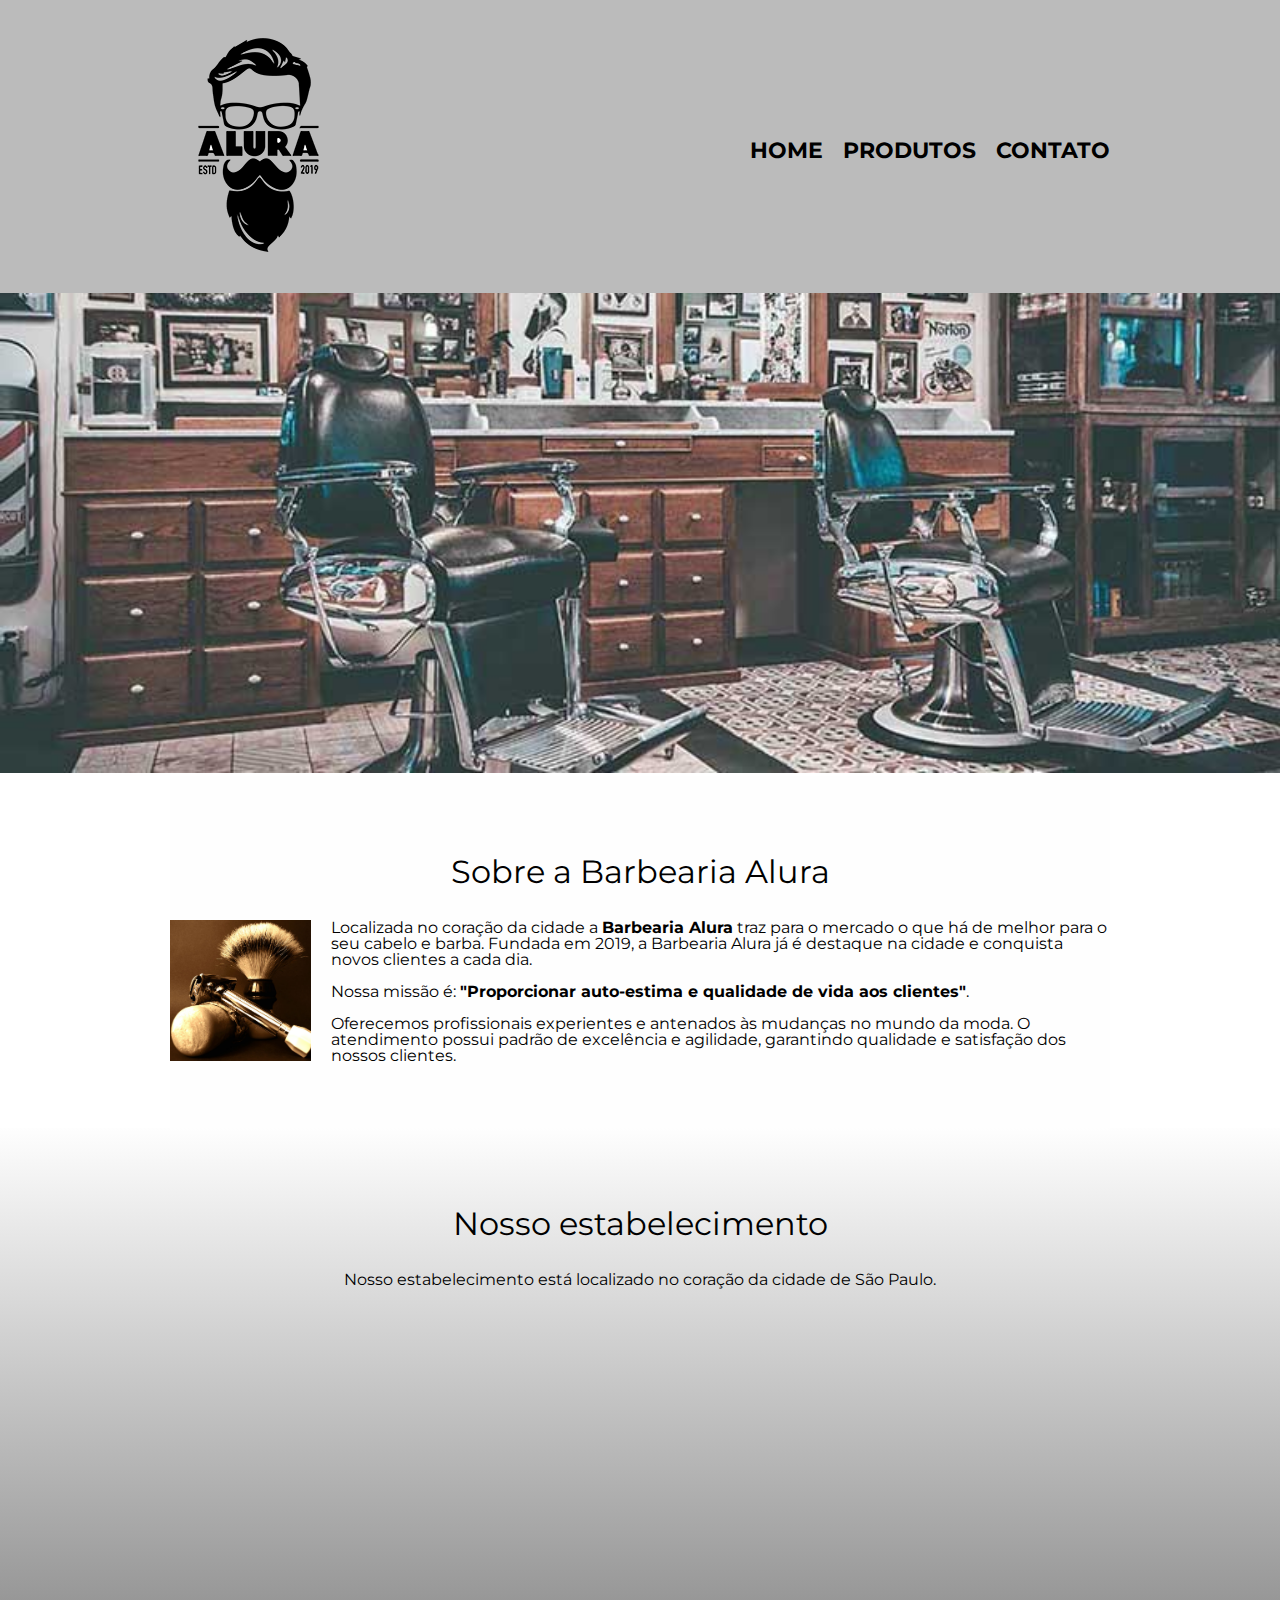
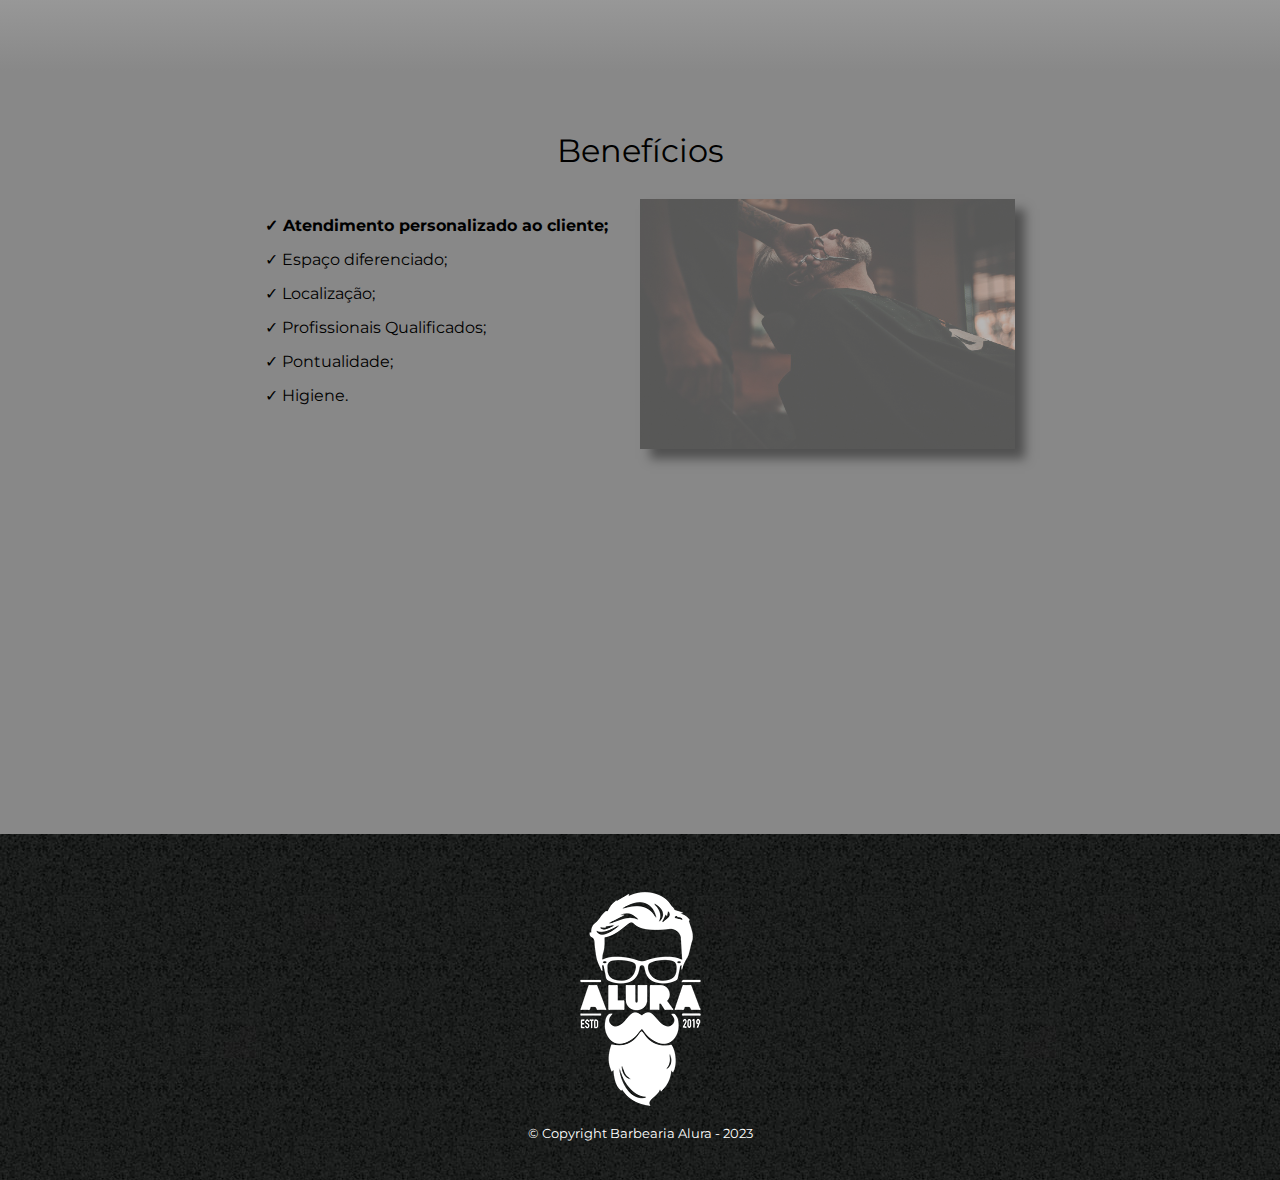
<file: index.html>
<!DOCTYPE HTML>
<html lang="pt-br">
	<head>
		<meta charset="UTF-8">
		<meta name="viewport" content="width=device-width">
 		
 		<title>Barbearia Alura</title>

		<link rel="stylesheet" href="reset.css">
		<link rel="stylesheet" href="style.css">
		<link rel="preconnect" href="https://fonts.googleapis.com"><link rel="preconnect" href="https://fonts.gstatic.com" crossorigin><link href="https://fonts.googleapis.com/css2?family=Montserrat&display=swap" rel="stylesheet">

	</head>

	<body>
		<header>
			<div class="caixa">
				<h1><img src="logo.png"></h1>
				<nav>
					<ul>
						<li><a href="index.html">Home</a></li>
						<li><a href="produtos.html">Produtos</a></li>
						<li><a href="contato.html">Contato</a></li>
					</ul>
				</nav>
			</div>
		</header>

		<img class="banner" src="banner.jpg" alt="imagem barbeiro">

	<main>
		<section class="principal">

			<h2 class="titulo-principal">Sobre a Barbearia Alura</h2>

			<img src="utensilios.jpg" class="imagemutensilios" alt="utensilios de um barbeiro">

			<p>Localizada no coração da cidade a <strong>Barbearia Alura</strong> traz para o mercado o que há de melhor para o seu cabelo e barba. Fundada em 2019, a Barbearia Alura já é destaque na cidade e conquista novos clientes a cada dia.</p>

			<p id="missao"><em>Nossa missão é: <strong>"Proporcionar auto-estima e qualidade de vida aos clientes"</strong>.</em></p>

			<p>Oferecemos profissionais experientes e antenados às mudanças no mundo da moda. O atendimento possui padrão de excelência e agilidade, garantindo qualidade e satisfação dos nossos clientes.</p>
		</section>

		<section class="mapa">
			<div class="mapa-conteudo">
				<h3 class="titulo-principal">Nosso estabelecimento</h3>
				<p>Nosso estabelecimento está localizado no coração da cidade de São Paulo.</p>
				<iframe src="https://www.google.com/maps/embed?pb=!1m14!1m12!1m3!1d3656.449840474892!2d-46.6345205847887!3d-23.588194784669525!2m3!1f0!2f0!3f0!3m2!1i1024!2i768!4f13.1!5e0!3m2!1spt-BR!2sbr!4v1673405274590!5m2!1spt-BR!2sbr" width="100%" height="300" style="border:0;" allowfullscreen="" loading="lazy" referrerpolicy="no-referrer-when-downgrade"></iframe>
			</div>
		</section>

		<section class="beneficios">

				<h2 class="titulo-principal">Benefícios</h2>

			<div class="conteudo-beneficios">				
				<ul class="lista-beneficios"> 
					<li class="itens">Atendimento personalizado ao cliente;</li>
					<li class="itens">Espaço diferenciado;</li>
					<li class="itens">Localização;</li>
					<li class="itens">Profissionais Qualificados;</li>
					<li class="itens">Pontualidade;</li>
					<li class="itens">Higiene.</li>
				</ul><img src="beneficios.jpg" class="imagem-beneficios">

			</div>

				<div class="video">
					<iframe width="100%" height="315" src="https://www.youtube.com/embed/wcVVXUV0YUY" frameborder="0" allow="accelerometer; autoplay; encrypted-media; gyroscope; picture-in-picture" allowfullscreen></iframe>
				</div>
		</section>
	</main>
		<footer>
			<img src="logo-branco.png">
			<p class="copyright">&copy; Copyright Barbearia Alura - 2023</p>
		</footer>
	</body>
</html>
</file>
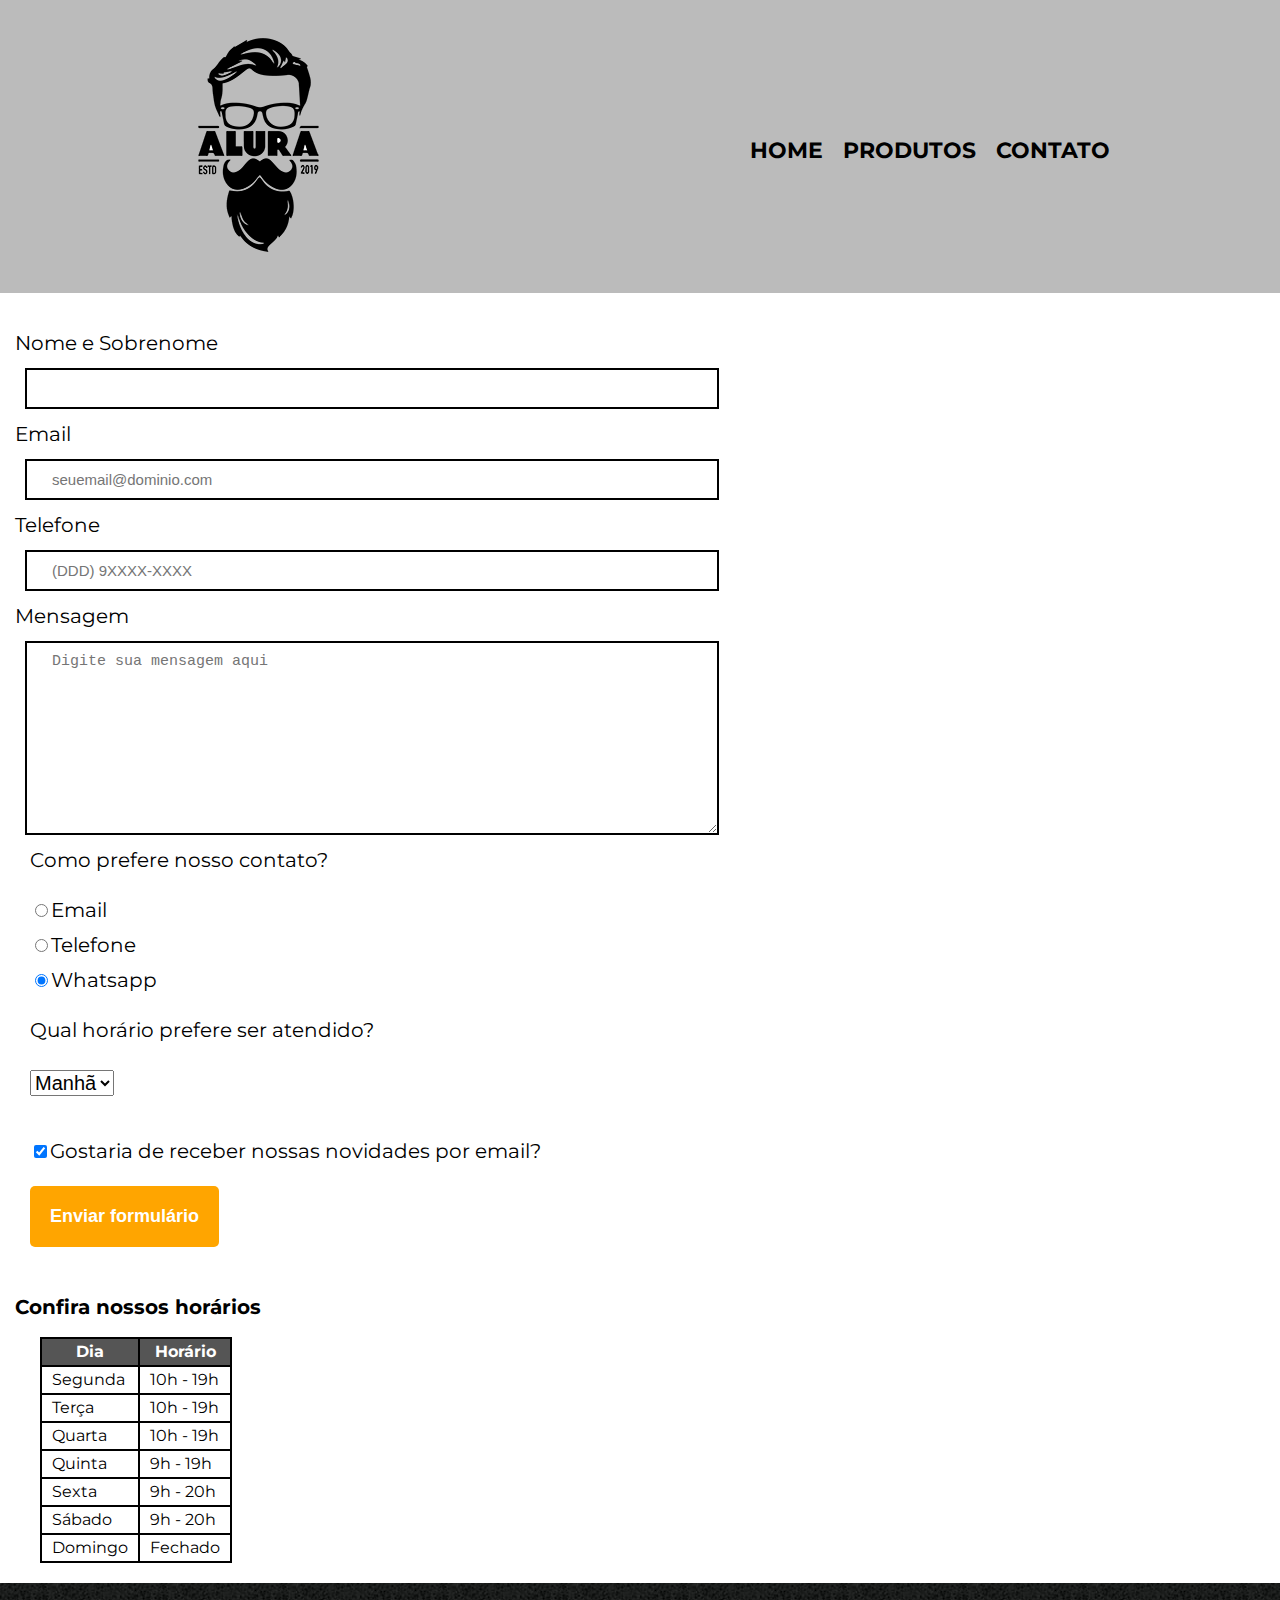
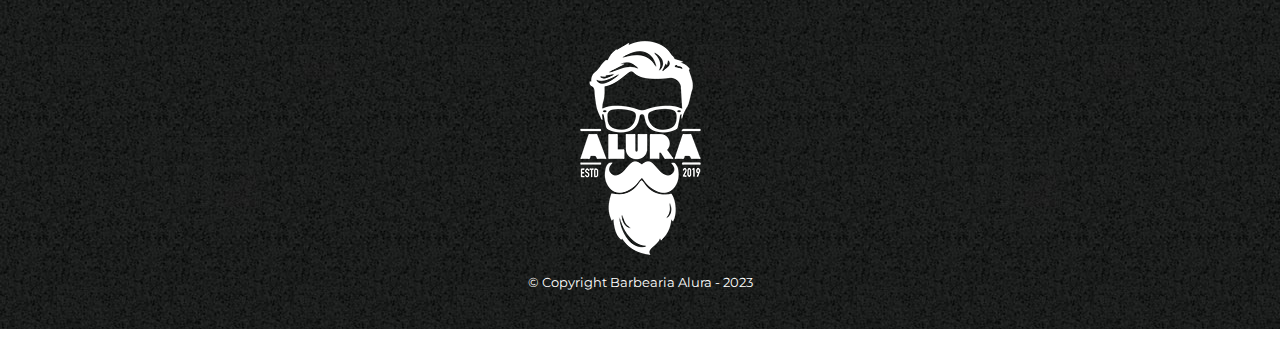
<file: contato.html>
<!DOCTYPE html>
<html>
	<head>
		<meta charset="UTF-8">
		<meta name="viewport" content="width=device-width">

		<title>Contato - Barbearia Alura </title>

		<link rel="stylesheet" href="reset.css">
		<link rel="stylesheet" href="style.css">
		<link rel="preconnect" href="https://fonts.googleapis.com"><link rel="preconnect" href="https://fonts.gstatic.com" crossorigin><link href="https://fonts.googleapis.com/css2?family=Montserrat&display=swap" rel="stylesheet">

	</head>
	<body>
		<header>
			<div class="caixa">
				<h1><img src="logo.png" alt="Logo Barbearia Alura"></h1>
				<nav>
					<ul>
						<li><a href="index.html">Home</a></li>
						<li><a href="produtos.html">Produtos</a></li>
						<li><a href="contato.html">Contato</a></li>
					</ul>
				</nav>
			</div>
		</header>
		<main>
			<form>
				<label for="nomesobrenome">Nome e Sobrenome</label>
				<input type="text" id="nomesobrenome" class="input-padrao" required>

				<label for="email">Email</label>
				<input type="email" id="email" class="input-padrao" required placeholder="seuemail@dominio.com">

				<label for="telefone">Telefone</label>
				<input type="tel" id="telefone" class="input-padrao" required placeholder="(DDD) 9XXXX-XXXX">

				<label for="mensagem">Mensagem</label>
				<textarea cols="70" rows="10" id="mensagem" class="input-padrao" required placeholder="Digite sua mensagem aqui"></textarea>

				<fieldset>
					<legend>Como prefere nosso contato?</legend>
					<label for="radio-email"><input type="radio" name="contato" value="email" id="radio-email">Email</label>
					

					<label for="radio-telefone"><input type="radio" name="contato" value="telefone" id="radio-telefone">Telefone</label>
					

					<label for="radio-whatsapp"><input type="radio" name="contato" value="whatsapp" id="radio-whatsapp" checked>Whatsapp</label>
					
				</fieldset>

				<fieldset>
					<legend>Qual horário prefere ser atendido?</legend>
				<select>
					<option>Manhã</option>
					<option>Tarde</option>
					<option>Noite</option>
				</select>

				</fieldset>
				
				<label class="checkbox"><input type="checkbox" checked>Gostaria de receber nossas novidades por email?</label>
					
				<input type="submit" value="Enviar formulário" class="enviar">
				
 			</form>

 			<div class="horarios">
 				
 				<h2>Confira nossos horários</h2>
 			</div>

 		<table>
 			<thead>
 				<th>Dia</th>
 				<th>Horário</th>
 			</thead>

 			<tbody>
 				<td>Segunda</td>
 				<td>10h - 19h</td>
 			</tbody>

 			<tbody>
 				<td>Terça</td>
 				<td>10h - 19h</td>
 			</tbody>

 			<tbody>
 				<td>Quarta</td>
 				<td>10h - 19h</td>
 			</tbody>

 			<tbody>
 				<td>Quinta</td>
 				<td>9h - 19h</td>
 			</tbody>

 			 <tbody>
 				<td>Sexta</td>
 				<td>9h - 20h</td>
 			</tbody>

 			<tbody>
 				<td>Sábado</td>
 				<td>9h - 20h</td>
 			</tbody>

 			<tbody>
 				<td>Domingo</td>
 				<td>Fechado</td>
 			</tbody>
 		</table>
		</main>
		<footer>
			<img src="logo-branco.png" alt="Logo Barbearia Alura">
			<p class="copyright">&copy; Copyright Barbearia Alura - 2023</p>
		</footer>
	</body>
</html>
</file>
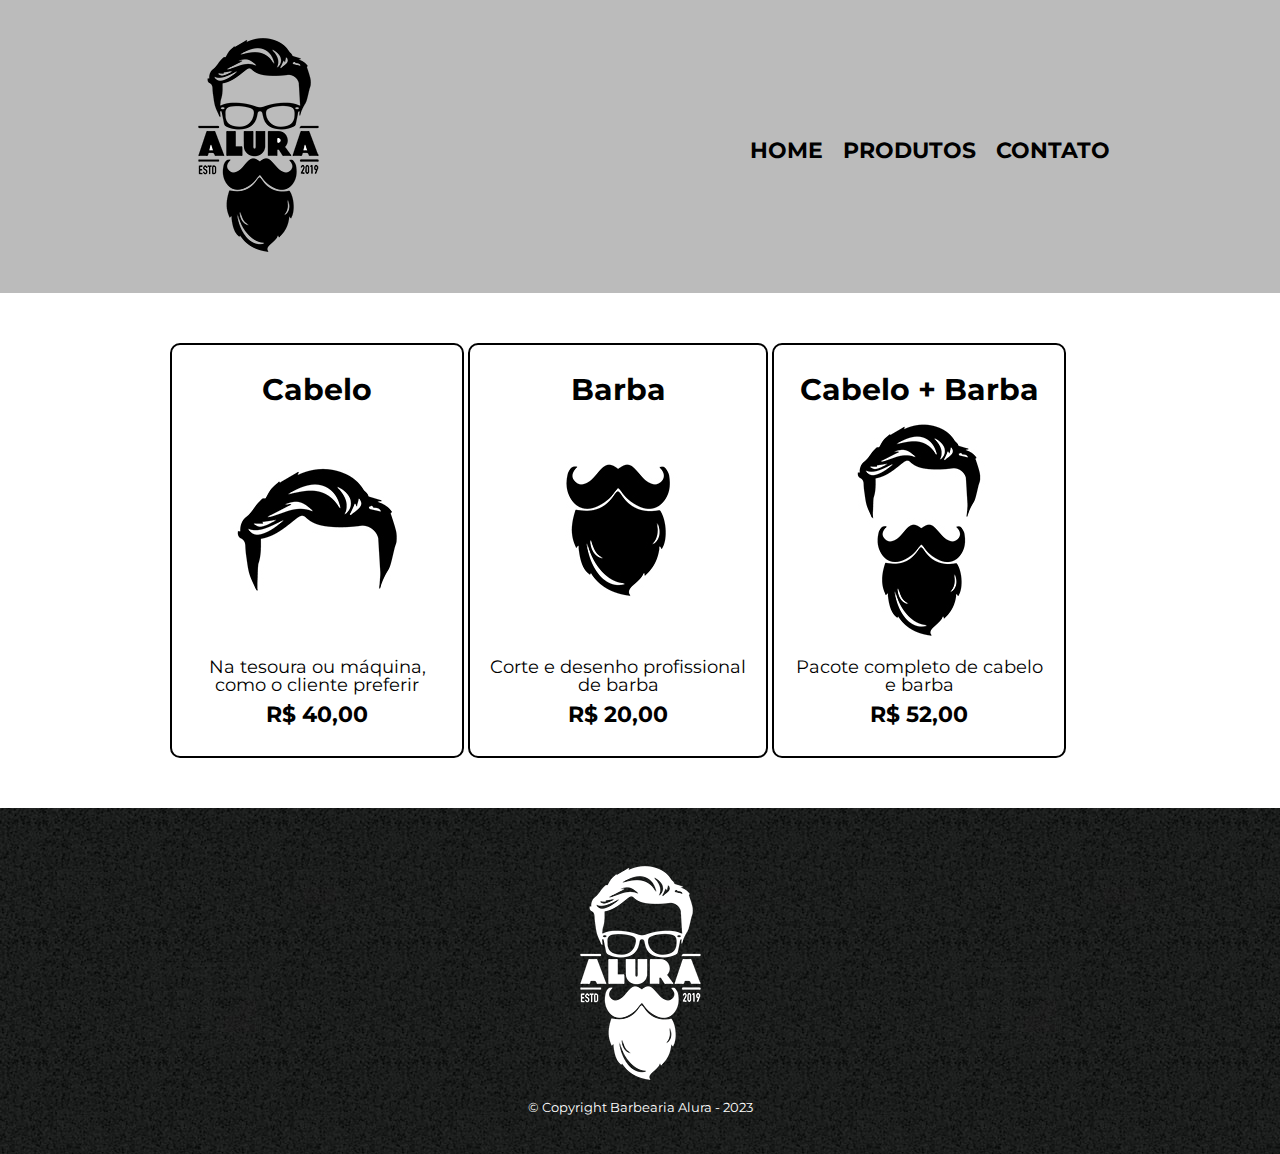
<file: produtos.html>
<!DOCTYPE html>
<html>
	<head>
		<meta charset="UTF-8">
		<meta name="viewport" content="width=device-width">
		<title>Produtos - Barbearia Alura </title>
		<link rel="stylesheet" href="reset.css">
		<link rel="stylesheet" href="style.css">
		<link rel="preconnect" href="https://fonts.googleapis.com"><link rel="preconnect" href="https://fonts.gstatic.com" crossorigin><link href="https://fonts.googleapis.com/css2?family=Montserrat&display=swap" rel="stylesheet">
		
	</head>
	<body>
		<header>
			<div class="caixa">
				<h1><img src="logo.png"></h1>
				<nav>
					<ul>
						<li><a href="index.html">Home</a></li>
						<li><a href="produtos.html">Produtos</a></li>
						<li><a href="contato.html">Contato</a></li>
					</ul>
				</nav>
			</div>
		</header>
		<main>
			<ul class="produtos">
				<li>
					<h2>Cabelo</h2>
					<img src="cabelo.jpg">
					<p class="produto-descricao">Na tesoura ou máquina, <br>como o cliente preferir</br></p>
					<p class="produto-preco">R$ 40,00</p>
				</li>
				<li>
					<h2>Barba</h2>
					<img src="barba.jpg">
					<p class="produto-descricao">Corte e desenho profissional <br>de barba</br></p>
					<p class="produto-preco">R$ 20,00</p>
				</li>
				<li>
					<h2>Cabelo + Barba</h2>
					<img src=cabelo+barba.jpg>
					<p class="produto-descricao">Pacote completo de cabelo <br> e barba</br></p>
					<p class="produto-preco">R$ 52,00</p>
				</li>
			</ul>
		</main>
		<footer>
			<img src="logo-branco.png">
			<p class="copyright">&copy; Copyright Barbearia Alura - 2023</p>
		</footer>
	</body>
</html>
</file>
<file: style.css>
body {
	font-family: 'montserrat', sans-serif;
}

header {
	background: #BBBBBB;
	padding: 20px 0;
}

.caixa {
	position: relative;
	width: 940px;
	margin: 0 auto;
	font-weight: bold;
}
nav {
	position: absolute;
	top: 110px;
	right: 0;

}
nav li {
	display: inline;
	margin: 0 0 0 15px; 
}

nav a{
	text-transform: uppercase;
	color: #000000;
	font-weight: bold;
	font-size: 22px;
	text-decoration: none;
}

nav a:hover{
	color: #FF6565;
	text-decoration: underline;
}

.produtos {
	width: 940px;
	margin: 0 auto;
	padding: 50px 0;
}

.produtos li {
	display: inline-block;
	vertical-align: top;
	text-align: center;
	height: 25%;
	border-right: 1.5%;
	border-left: 1.5%;
	padding: 30px 20px;
	border: 2px solid #000000;
	border-radius: 10px;
}

.produtos li:hover {
	color: #FF6565;
}

.produtos li:active {
	border-color: #088C19;
}
.produtos h2 {
	font-size: 30px;
	font-weight: bold;
}

.produtos li:hover h2 {
    font-size: 34px;
 }

.produto-descricao {
	font-size: 18px;

}
.produto-preco {
	font-size: 22px;
	font-weight: bold;
	margin: 10px 0 0;
	margin-top: 10px;
}

footer {
	text-align: center;
	background: url("bg.jpg");
	padding: 40px 0;
}

.copyright {
	color: #FFFFFF;
	font-size: 13px;
	margin-top: 20px 0 0;
}

form {
	margin: 40px 0;
}

form label, form legend, select, fieldset {
	display:block;
	font-size: 20px;
	margin: 15px;
}

.input-padrao {
	display:block;
	font-size: 15px;
	margin: auto 25px;
	padding: 10px 25px;
	width: 50%;
	border: 2px solid #000000;
}

.checkbox {
	margin: auto 15px;
	padding: 15px;
}

.enviar {
	width: : 200%;
	margin: 10px 30px;
	padding: 20px;
	background: orange;
	color: white;
	font-weight: bold;
	font-size: 18px;
	border: none;
	border-radius: 5px;
	transition: 1s all;
	cursor: pointer;
}

.enviar:hover {
	background: darkorange;
	transform: scale(1.2);
}

table {
	margin: 20px 40px;

}

.horarios{
	font-size: 20px;
	font-weight: bold;
	margin: 15px;
}

thead {
	background: #555555;
	color: white;
	font-weight: bold;
}

td, th {
	border: 2px solid #000000;
	padding: 5px 10px;
}

/* css da página inicial */
.banner {
	width: 100%;
}

.titulo-principal {
	text-align: center;
	font-size: 2em;
	margin: 1em 0 1em;
	clear: left;
}

.principal{
	padding: 3em 0;
	background: #FEFEFE;
	width: 940px;
    margin: 0 auto;
}
.principal p {
	margin: 0 0 1em;

}

.principal strong {
	font-weight: bold;
}

.principal em {
	font-size: italic;
}

.imagemutensilios {
	width: 15%;
	float: left;
	margin: 0 20px 20px 0;
}

.mapa {
    padding:3em 0;
    background: linear-gradient(#FEFEFE, #888888);
}

.mapa p {
	margin: 0 0 2em;
	text-align: center;
}

.mapa-conteudo {
    width: 940px;
    margin: 0 auto;
}

.imagem-beneficios {
	width: 50%;
    opacity: 0.4;
    transition: 500ms;
   	box-shadow: 10px 10px 10px 0 #000000;
}
.imagem-beneficios:hover {
    opacity: 1;
}

.beneficios {
    padding: 2em 0;
    background: #888888;
}

.conteudo-beneficios {
    width: 750px;
    margin: 0 auto;
}

.lista-beneficios {
    width: 50%;
    display: inline-block;
    vertical-align: top;
}

.itens {
	padding: 5px 0;
    line-height: 1.5;
}

.itens:before {
    content: "✓ "
}
.itens:first-child {
	font-weight: bold;
}

ul {
	padding: 10px 0;
}

.video {
	width: 560px;
	margin: 1em auto;
}

@media screen and (max-width: 480px){
	.caixa, .principal, .conteudo-beneficios, .mapa-conteudo, .video, form{
		width: auto;
		margin: auto 5%;
	}

	h1 { 
		text-align: center; 
	}

	nav {
		position: static;
	}

	.lista-beneficios, .imagem-beneficios {
		width: 100%;
	}

	.video {
		margin-top: 10%;
	}

	.produtos {
		width: auto;
		margin: auto 15%; 

	}

	.produtos li, form label, fieldset{
		width: auto;
		margin-top: 5%;
		padding: auto;
	}
	.input-padrao {
		width: 80%;
		margin: auto;
		margin-top: 5%;
		font-size: 1.5em;
	}

	select {
		font-size: 1.2em;
	}

	.checkbox{ 
	margin-right: 0;
	}

	.horarios {
		text-align: center;
	}
	
	table{
		width: 80%;
		margin: 10%;
	}
}
</file>
